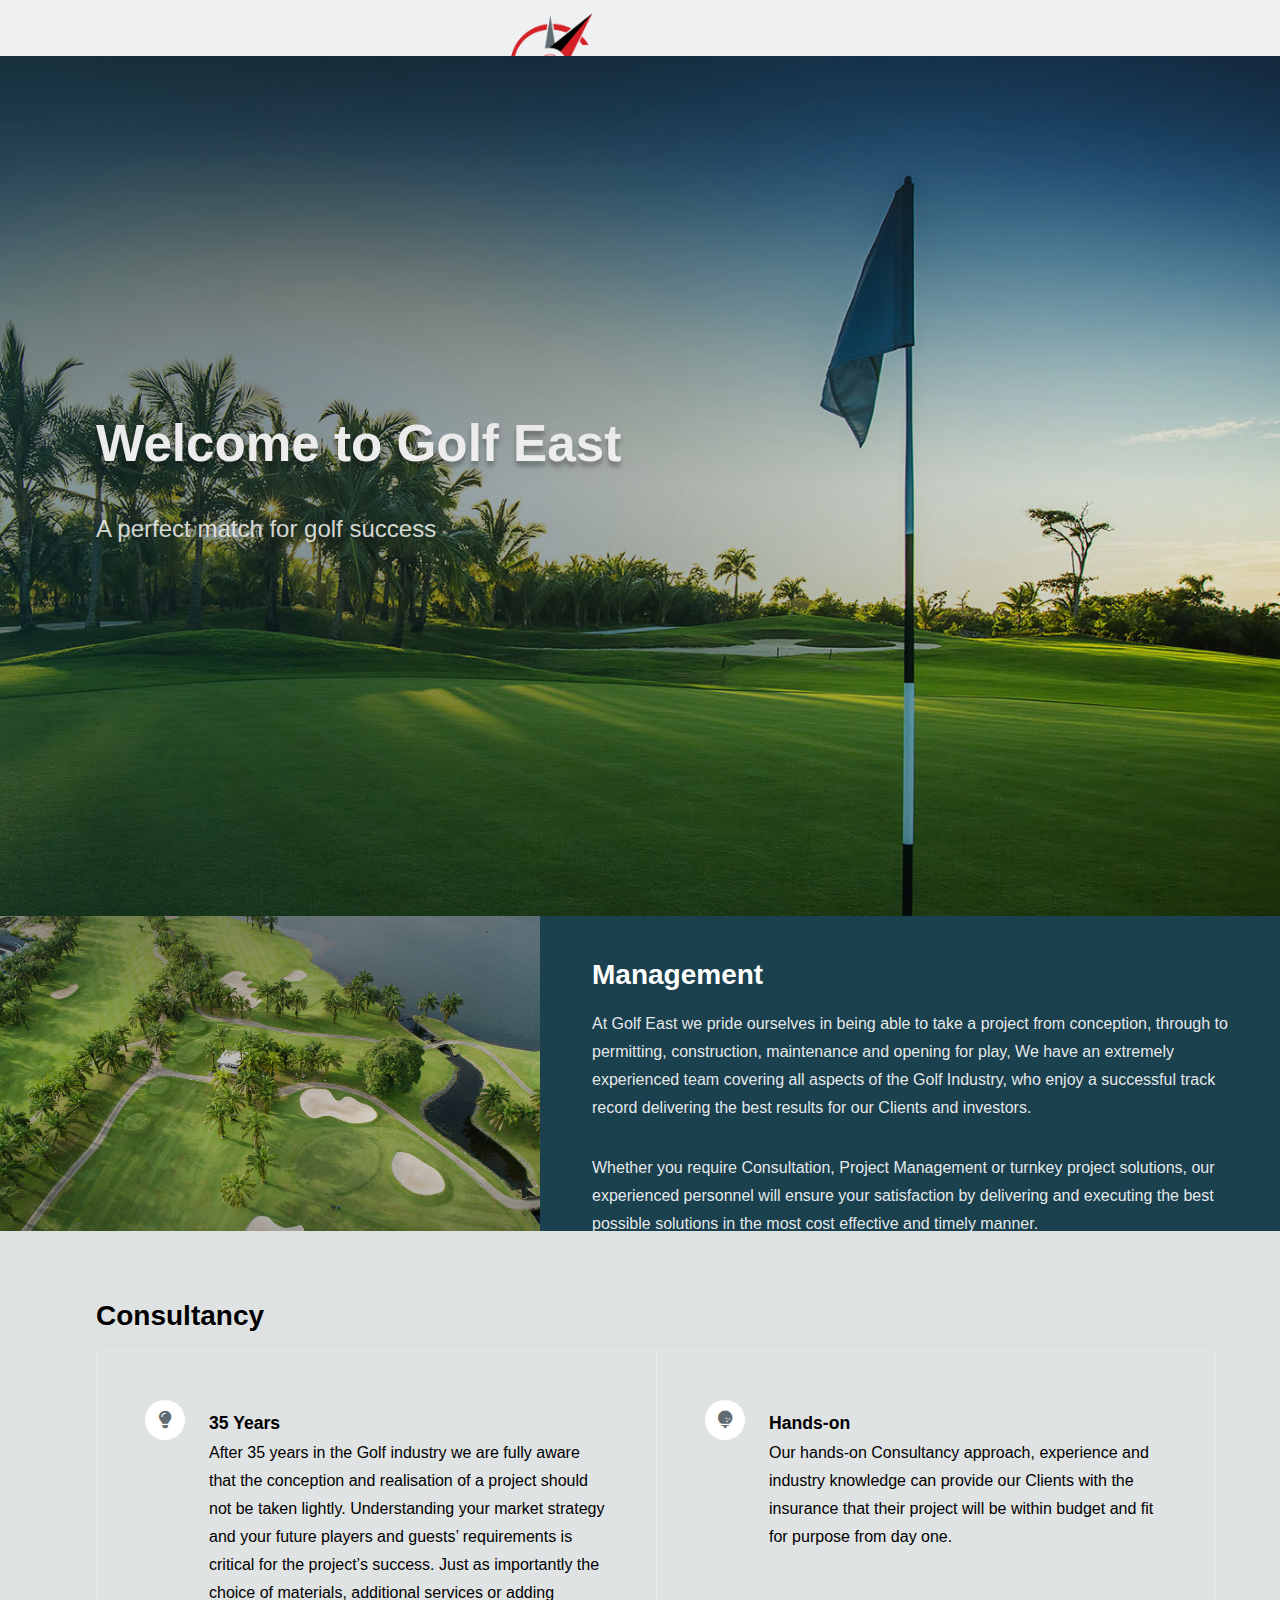
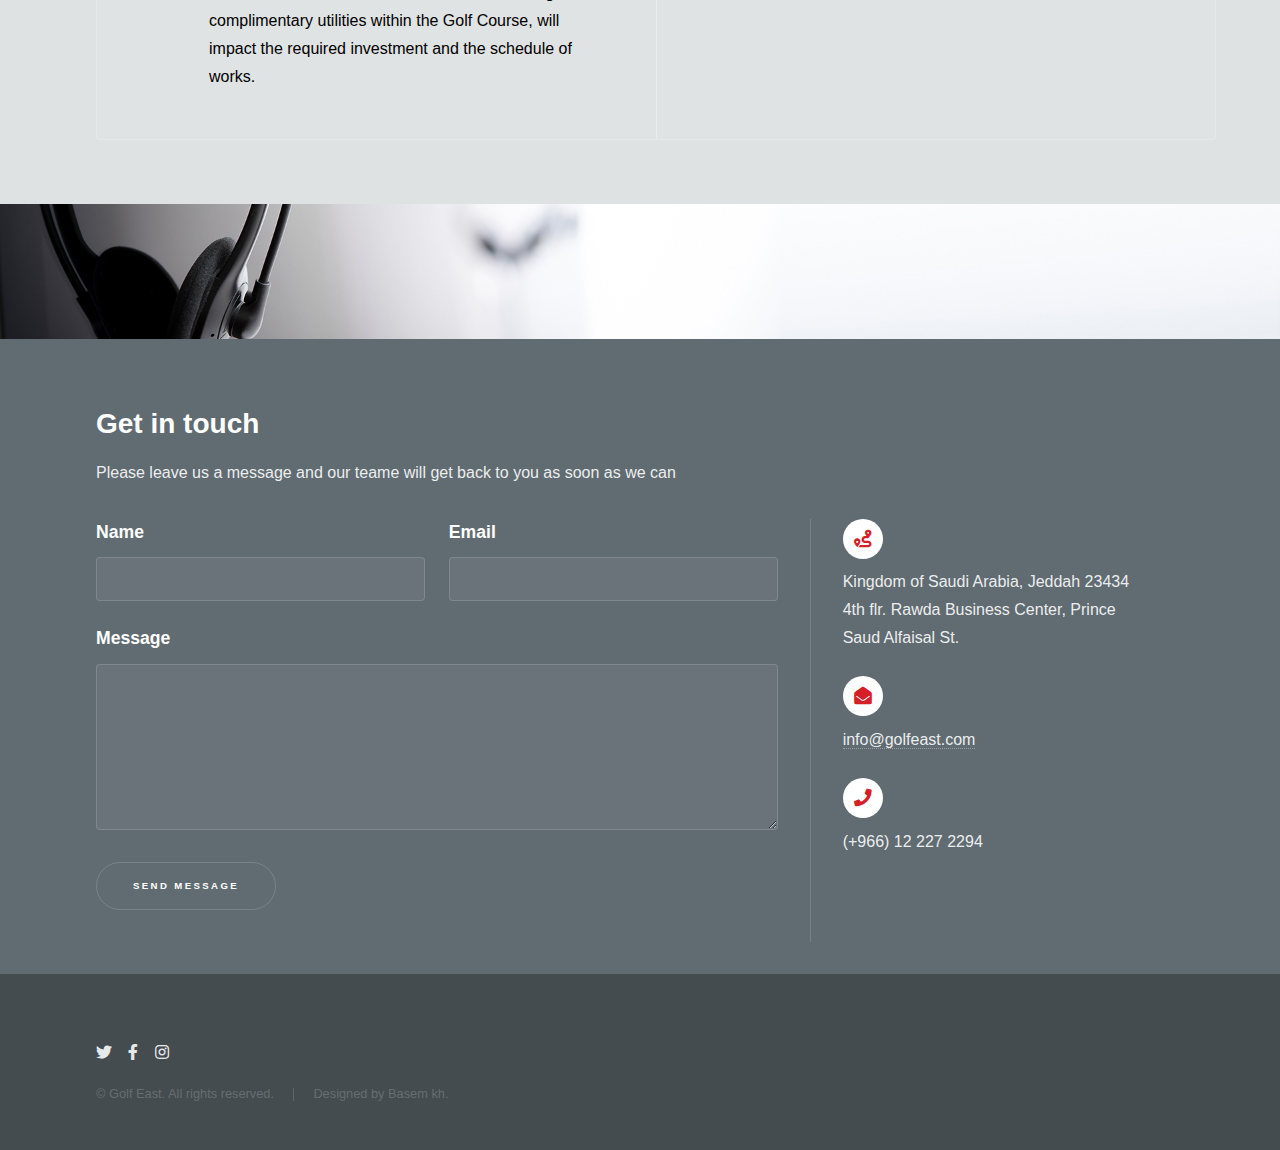
<file: index.html>
<!DOCTYPE HTML>
<!--
	Hyperspace by HTML5 UP
	html5up.net | @ajlkn
	Free for personal and commercial use under the CCA 3.0 license (html5up.net/license)
-->
<html>
	<head>
		<title>Golf East Contracting</title>
		<meta charset="utf-8" />
		<meta name="viewport" content="width=device-width, initial-scale=1, user-scalable=no" />
		<link rel="stylesheet" href="assets/css/main.css" />
		<noscript><link rel="stylesheet" href="assets/css/noscript.css" /></noscript>
	</head>
	<body class="is-preload">

		<!-- Sidebar -->
			<section id="sidebar">
				<a href="#intro"><img src="./images/golfeast-logo.png" width="300px" alt="Golf East Logo"></a>
				<div class="inner">
					<nav>
						<ul>
							<!-- http://www.golfeast.eu.com/presentation.pdf -->
							<li><a href="#">About us</a></li>
							<li><a href="##" onclick="showMenu()" class="dropbtn">Services & Solutions</a>
								<div class="dropdown-content fade-up">
									<a href="#">Golf Devlopment</a>
									<a href="#">Irrigation Water Management</a>
									<a href="#">Equipment</a>
									<a href="#">Quality Control</a>
								</div>
							</li>
							<li><a href="#two">Consultancy</a></li>
							<li><a href="#">nusery</a></li>
							<li><a href="#">Latest Project</a></li>
							<li><a href="#three">Contact us</a></li>
						</ul>
					</nav>
				</div>
			</section>

		<!-- Wrapper -->
			<div id="wrapper">

				<!-- Intro -->
					
					<section id="intro" class="wrapper style1 fullscreen fade-up">
						
						<div class="inner">
							<h1>Welcome to Golf East</h1>
							<p>A perfect match for golf success</p>
						</div>
					</section>

				<!-- One -->
					<section id="one" class="section-two wrapper style2 spotlights">
						<section>
							<a class="image"><img src="./assets/css/images/home-bg4.jpg" alt="" data-position="center center" /></a>
							<div class="content">
								<div class="inner">
									<h2>Management</h2>
									<p>At Golf East we pride ourselves in being able to take a project from conception, through to permitting, construction, maintenance and opening for play, We have an extremely experienced team covering all aspects of the Golf Industry, who enjoy a successful track record delivering the best results for our Clients and investors.</p>
									<p>Whether you require Consultation, Project Management or turnkey project solutions, our experienced personnel will ensure your satisfaction by delivering and executing the best possible solutions in the most cost effective and timely manner.</p>
								</div>
							</div>
						</section>
					</section>

				<!-- Two -->
					<section id="two" class="wrapper style3 fade-up">
						<div class="inner">
							<h2>Consultancy</h2>
							<div class="features">
								<section>
									<span class="icon solid major far fa-lightbulb"></span>
									<h3>35 Years</h3>
									<p>After 35 years in the Golf industry we are fully aware that the conception and realisation of a project should not be taken lightly. Understanding your market strategy and your future players and guests’ requirements is critical for the project’s success. Just as importantly the choice of materials, additional services or adding complimentary utilities within the Golf Course, will impact the required investment and the schedule of works.</p>
								</section>
								<section>
									<span class="icon solid major fas fa-golf-ball"></span>
									<h3>Hands-on</h3>
									<p>Our hands-on Consultancy approach, experience and industry knowledge can provide our Clients with the insurance that their project will be within budget and fit for purpose from day one.</p>
								</section>
						</div>
					</section>


					

				<!-- Three -->
					<section id="three" class="wrapper style1 fade-up">
						<div class="contact-img">
					</div>

						<div class="inner">
							<h2>Get in touch</h2>
							<p>Please leave us a message and our teame will get back to you as soon as we can</p>
							<div class="split style1">
								<section>
									<form method="post" action="#">
										<div class="fields">
											<div class="field half">
												<label for="name">Name</label>
												<input type="text" name="name" id="name" />
											</div>
											<div class="field half">
												<label for="email">Email</label>
												<input type="text" name="email" id="email" />
											</div>
											<div class="field">
												<label for="message">Message</label>
												<textarea name="message" id="message" rows="5"></textarea>
											</div>
										</div>
										<ul class="actions">
											<li><a href="" class="button submit">Send Message</a></li>
										</ul>
									</form>
								</section>
								<section>
									<ul class="contact">
										<li>
											<span class="icon solid major far 	fas fa-route"></span>
											<span>Kingdom of Saudi Arabia, Jeddah 23434<br />
												4th flr. Rawda Business Center, Prince Saud Alfaisal St.<br />
											</span>
										</li>
										<li>
											<span class="icon solid major far fa-envelope-open"></span>
											<a href="#">info@golfeast.com</a>
										</li>
										<li>
											<span class="icon solid major far 	fas fa-phone"></span>
											<span>(+966) 12 227 2294</span>
										</li>
									</ul>
								</section>
							</div>
						</div>
					</section>

			</div>

		<!-- Footer -->
			<footer id="footer" class="wrapper style1-alt">
				<div class="inner">
					<ul class="icons">
						<li><a href="#" class="icon brands fa-twitter"><span class="label">Twitter</span></a></li>
						<li><a href="#" class="icon brands fa-facebook-f"><span class="label">Facebook</span></a></li>
						<li><a href="#" class="icon brands fa-instagram"><span class="label">Instagram</span></a></li>
					</ul>
					<ul class="menu">
						<li>&copy; Golf East. All rights reserved.</li><li>Designed by Basem kh.</li>
					</ul>
				</div>
			</footer>

		<!-- Scripts -->
		<script src="https://cdn.jsdelivr.net/npm/bootstrap@5.2.2/dist/js/bootstrap.bundle.min.js" integrity="sha384-OERcA2EqjJCMA+/3y+gxIOqMEjwtxJY7qPCqsdltbNJuaOe923+mo//f6V8Qbsw3" crossorigin="anonymous"></script>

			<script src="assets/js/jquery.min.js"></script>
			<script src="assets/js/jquery.scrollex.min.js"></script>
			<script src="assets/js/jquery.scrolly.min.js"></script>
			<script src="assets/js/browser.min.js"></script>
			<script src="assets/js/breakpoints.min.js"></script>
			<script src="assets/js/util.js"></script>
			<script src="assets/js/main.js"></script>

	</body>
</html>
</file>
<file: assets/css/noscript.css>
/*
	Hyperspace by HTML5 UP
	html5up.net | @ajlkn
	Free for personal and commercial use under the CCA 3.0 license (html5up.net/license)
*/

/* Spotlights */

	.spotlights > section > .image:before {
		opacity: 0 !important;
	}

	.spotlights > section > .content > .inner {
		-moz-transform: none !important;
		-webkit-transform: none !important;
		-ms-transform: none !important;
		transform: none !important;
		opacity: 1 !important;
	}

/* Wrapper */

	.wrapper > .inner {
		opacity: 1 !important;
		-moz-transform: none !important;
		-webkit-transform: none !important;
		-ms-transform: none !important;
		transform: none !important;
	}

/* Sidebar */

	#sidebar > .inner {
		opacity: 1 !important;
	}

	#sidebar nav > ul > li {
		-moz-transform: none !important;
		-webkit-transform: none !important;
		-ms-transform: none !important;
		transform: none !important;
		opacity: 1 !important;
	}
</file>
<file: assets/css/main.css>
@import url(fontawesome-all.min.css);

html,
body,
div,
span,
applet,
object,
iframe,
h1,
h2,
h3,
h4,
h5,
h6,
p,
blockquote,
pre,
a,
abbr,
acronym,
address,
big,
cite,
code,
del,
dfn,
em,
img,
ins,
kbd,
q,
s,
samp,
small,
strike,
strong,
sub,
sup,
tt,
var,
b,
u,
i,
center,
dl,
dt,
dd,
ol,
ul,
li,
fieldset,
form,
label,
legend,
table,
caption,
tbody,
tfoot,
thead,
tr,
th,
td,
article,
aside,
canvas,
details,
embed,
figure,
figcaption,
footer,
header,
hgroup,
menu,
nav,
output,
ruby,
section,
summary,
time,
mark,
audio,
video {
  margin: 0;
  padding: 0;
  border: 0;
  font-size: 100%;
  font: inherit;
  vertical-align: baseline;
}

article,
aside,
details,
figcaption,
figure,
footer,
header,
hgroup,
menu,
nav,
section {
  display: block;
}

body {
  line-height: 1;
}

ol,
ul {
  list-style: none;
}

blockquote,
q {
  quotes: none;
}

blockquote:before,
blockquote:after,
q:before,
q:after {
  content: "";
  content: none;
}

table {
  border-collapse: collapse;
  border-spacing: 0;
}

body {
  -webkit-text-size-adjust: none;
}

mark {
  background-color: transparent;
  color: inherit;
}

input::-moz-focus-inner {
  border: 0;
  padding: 0;
}

input,
select,
textarea {
  -moz-appearance: none;
  -webkit-appearance: none;
  -ms-appearance: none;
  appearance: none;
}

/* Basic */

@-ms-viewport {
  width: device-width;
}

body {
  -ms-overflow-style: scrollbar;
}

@media screen and (max-width: 480px) {
  html,
  body {
    min-width: 320px;
  }
}

html {
  box-sizing: border-box;
}

*,
*:before,
*:after {
  box-sizing: inherit;
}

body {
  background: white;
}

body.is-preload *,
body.is-preload *:before,
body.is-preload *:after {
  -moz-animation: none !important;
  -webkit-animation: none !important;
  -ms-animation: none !important;
  animation: none !important;
  -moz-transition: none !important;
  -webkit-transition: none !important;
  -ms-transition: none !important;
  transition: none !important;
}

/* Type */

body,
input,
select,
textarea {
  color: rgba(255, 255, 255, 0.9);
  font-family: Arial, Helvetica, sans-serif;
  font-size: 16.5pt;
  font-weight: normal;
  line-height: 1.75;
}

.section-two {
  display: flex;
  height: 35vh;
}

.section-two .content {
  margin-left: 8em;
}

@media screen and (max-width: 1680px) {
  body,
  input,
  select,
  textarea {
    font-size: 13pt;
  }
}

@media screen and (max-width: 1280px) {
  body,
  input,
  select,
  textarea {
    font-size: 12pt;
  }
}

@media screen and (max-width: 360px) {
  body,
  input,
  select,
  textarea {
    font-size: 11pt;
  }
}

a {
  -moz-transition: color 0.2s ease, border-bottom-color 0.2s ease;
  -webkit-transition: color 0.2s ease, border-bottom-color 0.2s ease;
  -ms-transition: color 0.2s ease, border-bottom-color 0.2s ease;
  transition: color 0.2s ease, border-bottom-color 0.2s ease;
  border-bottom: dotted 1px rgba(255, 255, 255, 0.35);
  color: inherit;
  text-decoration: none;
}

a:hover {
  border-bottom-color: transparent;
  color: #ffffff;
}

strong,
b {
  color: #ffffff;
  font-weight: bold;
}

em,
i {
  font-style: italic;
}

p {
  margin: 0 0 2em 0;
}

h1,
h2,
h4,
h5,
h6 {
  color: #ffffff;
  font-weight: bold;
  line-height: 1.5;
  margin: 0 0 0.5em 0;
}

h1 a,
h2 a,
h3 a,
h4 a,
h5 a,
h6 a {
  color: inherit;
  text-decoration: none;
}

h1 {
  font-size: 2.85em;
}

h1.major {
  margin: 0 0 1.3em 0;
  position: relative;
  padding-bottom: 0.35em;
}

h1.major:after {
  background-image: -moz-linear-gradient(to right, #5e42a6, #b74e91);
  background-image: -webkit-linear-gradient(to right, #5e42a6, #b74e91);
  background-image: -ms-linear-gradient(to right, #5e42a6, #b74e91);
  background-image: linear-gradient(to right, #5e42a6, #b74e91);
  -moz-transition: max-width 0.2s ease;
  -webkit-transition: max-width 0.2s ease;
  -ms-transition: max-width 0.2s ease;
  transition: max-width 0.2s ease;
  border-radius: 0.2em;
  bottom: 0;
  content: "";
  height: 0.05em;
  position: absolute;
  right: 0;
  width: 100%;
}

h2 {
  font-size: 1.75em;
}

h3 {
  font-size: 1.1em;
}

h4 {
  font-size: 1em;
}

h5 {
  font-size: 0.8em;
}

h6 {
  font-size: 0.6em;
}

@media screen and (max-width: 736px) {
  h1 {
    font-size: 2em;
  }

  h2 {
    font-size: 1.25em;
  }

  h3 {
    font-size: 1em;
  }

  h4 {
    font-size: 0.8em;
  }

  h5 {
    font-size: 0.6em;
  }

  h6 {
    font-size: 0.6em;
  }
}

sub {
  font-size: 0.8em;
  position: relative;
  top: 0.5em;
}

sup {
  font-size: 0.8em;
  position: relative;
  top: -0.5em;
}

blockquote {
  border-left: solid 4px rgba(255, 255, 255, 0.15);
  font-style: italic;
  margin: 0 0 2em 0;
  padding: 0.5em 0 0.5em 2em;
}

code {
  background: rgba(255, 255, 255, 0.05);
  border-radius: 0.25em;
  border: solid 1px rgba(255, 255, 255, 0.15);
  font-family: "Courier New", monospace;
  font-size: 0.9em;
  margin: 0 0.25em;
  padding: 0.25em 0.65em;
}

pre {
  -webkit-overflow-scrolling: touch;
  font-family: "Courier New", monospace;
  font-size: 0.9em;
  margin: 0 0 2em 0;
}

pre code {
  display: block;
  line-height: 1.75em;
  padding: 1em 1.5em;
  overflow-x: auto;
}

hr {
  border: 0;
  border-bottom: solid 1px rgba(255, 255, 255, 0.15);
  margin: 2em 0;
}

hr.major {
  margin: 3em 0;
}

.align-left {
  text-align: left;
}

.align-center {
  text-align: center;
}

.align-right {
  text-align: right;
}

/* Row */

.row {
  display: flex;
  flex-wrap: wrap;
  box-sizing: border-box;
  align-items: stretch;
}

.row > * {
  box-sizing: border-box;
}

.row.gtr-uniform > * > :last-child {
  margin-bottom: 0;
}

.row.aln-left {
  justify-content: flex-start;
}

.row.aln-center {
  justify-content: center;
}

.row.aln-right {
  justify-content: flex-end;
}

.row.aln-top {
  align-items: flex-start;
}

.row.aln-middle {
  align-items: center;
}

.row.aln-bottom {
  align-items: flex-end;
}

.row > .imp {
  order: -1;
}

.row > .col-1 {
  width: 8.33333%;
}

.row > .off-1 {
  margin-left: 8.33333%;
}

.row > .col-2 {
  width: 16.66667%;
}

.row > .off-2 {
  margin-left: 16.66667%;
}

.row > .col-3 {
  width: 25%;
}

.row > .off-3 {
  margin-left: 25%;
}

.row > .col-4 {
  width: 33.33333%;
}

.row > .off-4 {
  margin-left: 33.33333%;
}

.row > .col-5 {
  width: 41.66667%;
}

.row > .off-5 {
  margin-left: 41.66667%;
}

.row > .col-6 {
  width: 50%;
}

.row > .off-6 {
  margin-left: 50%;
}

.row > .col-7 {
  width: 58.33333%;
}

.row > .off-7 {
  margin-left: 58.33333%;
}

.row > .col-8 {
  width: 66.66667%;
}

.row > .off-8 {
  margin-left: 66.66667%;
}

.row > .col-9 {
  width: 75%;
}

.row > .off-9 {
  margin-left: 75%;
}

.row > .col-10 {
  width: 83.33333%;
}

.row > .off-10 {
  margin-left: 83.33333%;
}

.row > .col-11 {
  width: 91.66667%;
}

.row > .off-11 {
  margin-left: 91.66667%;
}

.row > .col-12 {
  width: 100%;
}

.row > .off-12 {
  margin-left: 100%;
}

.row.gtr-0 {
  margin-top: 0;
  margin-left: 0em;
}

.row.gtr-0 > * {
  padding: 0 0 0 0em;
}

.row.gtr-0.gtr-uniform {
  margin-top: 0em;
}

.row.gtr-0.gtr-uniform > * {
  padding-top: 0em;
}

.row.gtr-25 {
  margin-top: 0;
  margin-left: -0.375em;
}

.row.gtr-25 > * {
  padding: 0 0 0 0.375em;
}

.row.gtr-25.gtr-uniform {
  margin-top: -0.375em;
}

.row.gtr-25.gtr-uniform > * {
  padding-top: 0.375em;
}

.row.gtr-50 {
  margin-top: 0;
  margin-left: -0.75em;
}

.row.gtr-50 > * {
  padding: 0 0 0 0.75em;
}

.row.gtr-50.gtr-uniform {
  margin-top: -0.75em;
}

.row.gtr-50.gtr-uniform > * {
  padding-top: 0.75em;
}

.row {
  margin-top: 0;
  margin-left: -1.5em;
}

.row > * {
  padding: 0 0 0 1.5em;
}

.row.gtr-uniform {
  margin-top: -1.5em;
}

.row.gtr-uniform > * {
  padding-top: 1.5em;
}

.row.gtr-150 {
  margin-top: 0;
  margin-left: -2.25em;
}

.row.gtr-150 > * {
  padding: 0 0 0 2.25em;
}

.row.gtr-150.gtr-uniform {
  margin-top: -2.25em;
}

.row.gtr-150.gtr-uniform > * {
  padding-top: 2.25em;
}

.row.gtr-200 {
  margin-top: 0;
  margin-left: -3em;
}

.row.gtr-200 > * {
  padding: 0 0 0 3em;
}

.row.gtr-200.gtr-uniform {
  margin-top: -3em;
}

.row.gtr-200.gtr-uniform > * {
  padding-top: 3em;
}

@media screen and (max-width: 1680px) {
  .row {
    display: flex;
    flex-wrap: wrap;
    box-sizing: border-box;
    align-items: stretch;
  }

  .row > * {
    box-sizing: border-box;
  }

  .row.gtr-uniform > * > :last-child {
    margin-bottom: 0;
  }

  .row.aln-left {
    justify-content: flex-start;
  }

  .row.aln-center {
    justify-content: center;
  }

  .row.aln-right {
    justify-content: flex-end;
  }

  .row.aln-top {
    align-items: flex-start;
  }

  .row.aln-middle {
    align-items: center;
  }

  .row.aln-bottom {
    align-items: flex-end;
  }

  .row > .imp-xlarge {
    order: -1;
  }

  .row > .col-1-xlarge {
    width: 8.33333%;
  }

  .row > .off-1-xlarge {
    margin-left: 8.33333%;
  }

  .row > .col-2-xlarge {
    width: 16.66667%;
  }

  .row > .off-2-xlarge {
    margin-left: 16.66667%;
  }

  .row > .col-3-xlarge {
    width: 25%;
  }

  .row > .off-3-xlarge {
    margin-left: 25%;
  }

  .row > .col-4-xlarge {
    width: 33.33333%;
  }

  .row > .off-4-xlarge {
    margin-left: 33.33333%;
  }

  .row > .col-5-xlarge {
    width: 41.66667%;
  }

  .row > .off-5-xlarge {
    margin-left: 41.66667%;
  }

  .row > .col-6-xlarge {
    width: 50%;
  }

  .row > .off-6-xlarge {
    margin-left: 50%;
  }

  .row > .col-7-xlarge {
    width: 58.33333%;
  }

  .row > .off-7-xlarge {
    margin-left: 58.33333%;
  }

  .row > .col-8-xlarge {
    width: 66.66667%;
  }

  .row > .off-8-xlarge {
    margin-left: 66.66667%;
  }

  .row > .col-9-xlarge {
    width: 75%;
  }

  .row > .off-9-xlarge {
    margin-left: 75%;
  }

  .row > .col-10-xlarge {
    width: 83.33333%;
  }

  .row > .off-10-xlarge {
    margin-left: 83.33333%;
  }

  .row > .col-11-xlarge {
    width: 91.66667%;
  }

  .row > .off-11-xlarge {
    margin-left: 91.66667%;
  }

  .row > .col-12-xlarge {
    width: 100%;
  }

  .row > .off-12-xlarge {
    margin-left: 100%;
  }

  .row.gtr-0 {
    margin-top: 0;
    margin-left: 0em;
  }

  .row.gtr-0 > * {
    padding: 0 0 0 0em;
  }

  .row.gtr-0.gtr-uniform {
    margin-top: 0em;
  }

  .row.gtr-0.gtr-uniform > * {
    padding-top: 0em;
  }

  .row.gtr-25 {
    margin-top: 0;
    margin-left: -0.375em;
  }

  .row.gtr-25 > * {
    padding: 0 0 0 0.375em;
  }

  .row.gtr-25.gtr-uniform {
    margin-top: -0.375em;
  }

  .row.gtr-25.gtr-uniform > * {
    padding-top: 0.375em;
  }

  .row.gtr-50 {
    margin-top: 0;
    margin-left: -0.75em;
  }

  .row.gtr-50 > * {
    padding: 0 0 0 0.75em;
  }

  .row.gtr-50.gtr-uniform {
    margin-top: -0.75em;
  }

  .row.gtr-50.gtr-uniform > * {
    padding-top: 0.75em;
  }

  .row {
    margin-top: 0;
    margin-left: -1.5em;
  }

  .row > * {
    padding: 0 0 0 1.5em;
  }

  .row.gtr-uniform {
    margin-top: -1.5em;
  }

  .row.gtr-uniform > * {
    padding-top: 1.5em;
  }

  .row.gtr-150 {
    margin-top: 0;
    margin-left: -2.25em;
  }

  .row.gtr-150 > * {
    padding: 0 0 0 2.25em;
  }

  .row.gtr-150.gtr-uniform {
    margin-top: -2.25em;
  }

  .row.gtr-150.gtr-uniform > * {
    padding-top: 2.25em;
  }

  .row.gtr-200 {
    margin-top: 0;
    margin-left: -3em;
  }

  .row.gtr-200 > * {
    padding: 0 0 0 3em;
  }

  .row.gtr-200.gtr-uniform {
    margin-top: -3em;
  }

  .row.gtr-200.gtr-uniform > * {
    padding-top: 3em;
  }
}

@media screen and (max-width: 1280px) {
  .row {
    display: flex;
    flex-wrap: wrap;
    box-sizing: border-box;
    align-items: stretch;
  }

  .row > * {
    box-sizing: border-box;
  }

  .row.gtr-uniform > * > :last-child {
    margin-bottom: 0;
  }

  .row.aln-left {
    justify-content: flex-start;
  }

  .row.aln-center {
    justify-content: center;
  }

  .row.aln-right {
    justify-content: flex-end;
  }

  .row.aln-top {
    align-items: flex-start;
  }

  .row.aln-middle {
    align-items: center;
  }

  .row.aln-bottom {
    align-items: flex-end;
  }

  .row > .imp-large {
    order: -1;
  }

  .row > .col-1-large {
    width: 8.33333%;
  }

  .row > .off-1-large {
    margin-left: 8.33333%;
  }

  .row > .col-2-large {
    width: 16.66667%;
  }

  .row > .off-2-large {
    margin-left: 16.66667%;
  }

  .row > .col-3-large {
    width: 25%;
  }

  .row > .off-3-large {
    margin-left: 25%;
  }

  .row > .col-4-large {
    width: 33.33333%;
  }

  .row > .off-4-large {
    margin-left: 33.33333%;
  }

  .row > .col-5-large {
    width: 41.66667%;
  }

  .row > .off-5-large {
    margin-left: 41.66667%;
  }

  .row > .col-6-large {
    width: 50%;
  }

  .row > .off-6-large {
    margin-left: 50%;
  }

  .row > .col-7-large {
    width: 58.33333%;
  }

  .row > .off-7-large {
    margin-left: 58.33333%;
  }

  .row > .col-8-large {
    width: 66.66667%;
  }

  .row > .off-8-large {
    margin-left: 66.66667%;
  }

  .row > .col-9-large {
    width: 75%;
  }

  .row > .off-9-large {
    margin-left: 75%;
  }

  .row > .col-10-large {
    width: 83.33333%;
  }

  .row > .off-10-large {
    margin-left: 83.33333%;
  }

  .row > .col-11-large {
    width: 91.66667%;
  }

  .row > .off-11-large {
    margin-left: 91.66667%;
  }

  .row > .col-12-large {
    width: 100%;
  }

  .row > .off-12-large {
    margin-left: 100%;
  }

  .row.gtr-0 {
    margin-top: 0;
    margin-left: 0em;
  }

  .row.gtr-0 > * {
    padding: 0 0 0 0em;
  }

  .row.gtr-0.gtr-uniform {
    margin-top: 0em;
  }

  .row.gtr-0.gtr-uniform > * {
    padding-top: 0em;
  }

  .row.gtr-25 {
    margin-top: 0;
    margin-left: -0.375em;
  }

  .row.gtr-25 > * {
    padding: 0 0 0 0.375em;
  }

  .row.gtr-25.gtr-uniform {
    margin-top: -0.375em;
  }

  .row.gtr-25.gtr-uniform > * {
    padding-top: 0.375em;
  }

  .row.gtr-50 {
    margin-top: 0;
    margin-left: -0.75em;
  }

  .row.gtr-50 > * {
    padding: 0 0 0 0.75em;
  }

  .row.gtr-50.gtr-uniform {
    margin-top: -0.75em;
  }

  .row.gtr-50.gtr-uniform > * {
    padding-top: 0.75em;
  }

  .row {
    margin-top: 0;
    margin-left: -1.5em;
  }

  .row > * {
    padding: 0 0 0 1.5em;
  }

  .row.gtr-uniform {
    margin-top: -1.5em;
  }

  .row.gtr-uniform > * {
    padding-top: 1.5em;
  }

  .row.gtr-150 {
    margin-top: 0;
    margin-left: -2.25em;
  }

  .row.gtr-150 > * {
    padding: 0 0 0 2.25em;
  }

  .row.gtr-150.gtr-uniform {
    margin-top: -2.25em;
  }

  .row.gtr-150.gtr-uniform > * {
    padding-top: 2.25em;
  }

  .row.gtr-200 {
    margin-top: 0;
    margin-left: -3em;
  }

  .row.gtr-200 > * {
    padding: 0 0 0 3em;
  }

  .row.gtr-200.gtr-uniform {
    margin-top: -3em;
  }

  .row.gtr-200.gtr-uniform > * {
    padding-top: 3em;
  }
}

@media screen and (max-width: 980px) {
  .row {
    display: flex;
    flex-wrap: wrap;
    box-sizing: border-box;
    align-items: stretch;
  }

  .row > * {
    box-sizing: border-box;
  }

  .row.gtr-uniform > * > :last-child {
    margin-bottom: 0;
  }

  .row.aln-left {
    justify-content: flex-start;
  }

  .row.aln-center {
    justify-content: center;
  }

  .row.aln-right {
    justify-content: flex-end;
  }

  .row.aln-top {
    align-items: flex-start;
  }

  .row.aln-middle {
    align-items: center;
  }

  .row.aln-bottom {
    align-items: flex-end;
  }

  .row > .imp-medium {
    order: -1;
  }

  .row > .col-1-medium {
    width: 8.33333%;
  }

  .row > .off-1-medium {
    margin-left: 8.33333%;
  }

  .row > .col-2-medium {
    width: 16.66667%;
  }

  .row > .off-2-medium {
    margin-left: 16.66667%;
  }

  .row > .col-3-medium {
    width: 25%;
  }

  .row > .off-3-medium {
    margin-left: 25%;
  }

  .row > .col-4-medium {
    width: 33.33333%;
  }

  .row > .off-4-medium {
    margin-left: 33.33333%;
  }

  .row > .col-5-medium {
    width: 41.66667%;
  }

  .row > .off-5-medium {
    margin-left: 41.66667%;
  }

  .row > .col-6-medium {
    width: 50%;
  }

  .row > .off-6-medium {
    margin-left: 50%;
  }

  .row > .col-7-medium {
    width: 58.33333%;
  }

  .row > .off-7-medium {
    margin-left: 58.33333%;
  }

  .row > .col-8-medium {
    width: 66.66667%;
  }

  .row > .off-8-medium {
    margin-left: 66.66667%;
  }

  .row > .col-9-medium {
    width: 75%;
  }

  .row > .off-9-medium {
    margin-left: 75%;
  }

  .row > .col-10-medium {
    width: 83.33333%;
  }

  .row > .off-10-medium {
    margin-left: 83.33333%;
  }

  .row > .col-11-medium {
    width: 91.66667%;
  }

  .row > .off-11-medium {
    margin-left: 91.66667%;
  }

  .row > .col-12-medium {
    width: 100%;
  }

  .row > .off-12-medium {
    margin-left: 100%;
  }

  .row.gtr-0 {
    margin-top: 0;
    margin-left: 0em;
  }

  .row.gtr-0 > * {
    padding: 0 0 0 0em;
  }

  .row.gtr-0.gtr-uniform {
    margin-top: 0em;
  }

  .row.gtr-0.gtr-uniform > * {
    padding-top: 0em;
  }

  .row.gtr-25 {
    margin-top: 0;
    margin-left: -0.375em;
  }

  .row.gtr-25 > * {
    padding: 0 0 0 0.375em;
  }

  .row.gtr-25.gtr-uniform {
    margin-top: -0.375em;
  }

  .row.gtr-25.gtr-uniform > * {
    padding-top: 0.375em;
  }

  .row.gtr-50 {
    margin-top: 0;
    margin-left: -0.75em;
  }

  .row.gtr-50 > * {
    padding: 0 0 0 0.75em;
  }

  .row.gtr-50.gtr-uniform {
    margin-top: -0.75em;
  }

  .row.gtr-50.gtr-uniform > * {
    padding-top: 0.75em;
  }

  .row {
    margin-top: 0;
    margin-left: -1.5em;
  }

  .row > * {
    padding: 0 0 0 1.5em;
  }

  .row.gtr-uniform {
    margin-top: -1.5em;
  }

  .row.gtr-uniform > * {
    padding-top: 1.5em;
  }

  .row.gtr-150 {
    margin-top: 0;
    margin-left: -2.25em;
  }

  .row.gtr-150 > * {
    padding: 0 0 0 2.25em;
  }

  .row.gtr-150.gtr-uniform {
    margin-top: -2.25em;
  }

  .row.gtr-150.gtr-uniform > * {
    padding-top: 2.25em;
  }

  .row.gtr-200 {
    margin-top: 0;
    margin-left: -3em;
  }

  .row.gtr-200 > * {
    padding: 0 0 0 3em;
  }

  .row.gtr-200.gtr-uniform {
    margin-top: -3em;
  }

  .row.gtr-200.gtr-uniform > * {
    padding-top: 3em;
  }
}

@media screen and (max-width: 736px) {
  .row {
    display: flex;
    flex-wrap: wrap;
    box-sizing: border-box;
    align-items: stretch;
  }

  .row > * {
    box-sizing: border-box;
  }

  .row.gtr-uniform > * > :last-child {
    margin-bottom: 0;
  }

  .row.aln-left {
    justify-content: flex-start;
  }

  .row.aln-center {
    justify-content: center;
  }

  .row.aln-right {
    justify-content: flex-end;
  }

  .row.aln-top {
    align-items: flex-start;
  }

  .row.aln-middle {
    align-items: center;
  }

  .row.aln-bottom {
    align-items: flex-end;
  }

  .row > .imp-small {
    order: -1;
  }

  .row > .col-1-small {
    width: 8.33333%;
  }

  .row > .off-1-small {
    margin-left: 8.33333%;
  }

  .row > .col-2-small {
    width: 16.66667%;
  }

  .row > .off-2-small {
    margin-left: 16.66667%;
  }

  .row > .col-3-small {
    width: 25%;
  }

  .row > .off-3-small {
    margin-left: 25%;
  }

  .row > .col-4-small {
    width: 33.33333%;
  }

  .row > .off-4-small {
    margin-left: 33.33333%;
  }

  .row > .col-5-small {
    width: 41.66667%;
  }

  .row > .off-5-small {
    margin-left: 41.66667%;
  }

  .row > .col-6-small {
    width: 50%;
  }

  .row > .off-6-small {
    margin-left: 50%;
  }

  .row > .col-7-small {
    width: 58.33333%;
  }

  .row > .off-7-small {
    margin-left: 58.33333%;
  }

  .row > .col-8-small {
    width: 66.66667%;
  }

  .row > .off-8-small {
    margin-left: 66.66667%;
  }

  .row > .col-9-small {
    width: 75%;
  }

  .row > .off-9-small {
    margin-left: 75%;
  }

  .row > .col-10-small {
    width: 83.33333%;
  }

  .row > .off-10-small {
    margin-left: 83.33333%;
  }

  .row > .col-11-small {
    width: 91.66667%;
  }

  .row > .off-11-small {
    margin-left: 91.66667%;
  }

  .row > .col-12-small {
    width: 100%;
  }

  .row > .off-12-small {
    margin-left: 100%;
  }

  .row.gtr-0 {
    margin-top: 0;
    margin-left: 0em;
  }

  .row.gtr-0 > * {
    padding: 0 0 0 0em;
  }

  .row.gtr-0.gtr-uniform {
    margin-top: 0em;
  }

  .row.gtr-0.gtr-uniform > * {
    padding-top: 0em;
  }

  .row.gtr-25 {
    margin-top: 0;
    margin-left: -0.375em;
  }

  .row.gtr-25 > * {
    padding: 0 0 0 0.375em;
  }

  .row.gtr-25.gtr-uniform {
    margin-top: -0.375em;
  }

  .row.gtr-25.gtr-uniform > * {
    padding-top: 0.375em;
  }

  .row.gtr-50 {
    margin-top: 0;
    margin-left: -0.75em;
  }

  .row.gtr-50 > * {
    padding: 0 0 0 0.75em;
  }

  .row.gtr-50.gtr-uniform {
    margin-top: -0.75em;
  }

  .row.gtr-50.gtr-uniform > * {
    padding-top: 0.75em;
  }

  .row {
    margin-top: 0;
    margin-left: -1.5em;
  }

  .row > * {
    padding: 0 0 0 1.5em;
  }

  .row.gtr-uniform {
    margin-top: -1.5em;
  }

  .row.gtr-uniform > * {
    padding-top: 1.5em;
  }

  .row.gtr-150 {
    margin-top: 0;
    margin-left: -2.25em;
  }

  .row.gtr-150 > * {
    padding: 0 0 0 2.25em;
  }

  .row.gtr-150.gtr-uniform {
    margin-top: -2.25em;
  }

  .row.gtr-150.gtr-uniform > * {
    padding-top: 2.25em;
  }

  .row.gtr-200 {
    margin-top: 0;
    margin-left: -3em;
  }

  .row.gtr-200 > * {
    padding: 0 0 0 3em;
  }

  .row.gtr-200.gtr-uniform {
    margin-top: -3em;
  }

  .row.gtr-200.gtr-uniform > * {
    padding-top: 3em;
  }
}

@media screen and (max-width: 480px) {
  .row {
    display: flex;
    flex-wrap: wrap;
    box-sizing: border-box;
    align-items: stretch;
  }

  .row > * {
    box-sizing: border-box;
  }

  .row.gtr-uniform > * > :last-child {
    margin-bottom: 0;
  }

  .row.aln-left {
    justify-content: flex-start;
  }

  .row.aln-center {
    justify-content: center;
  }

  .row.aln-right {
    justify-content: flex-end;
  }

  .row.aln-top {
    align-items: flex-start;
  }

  .row.aln-middle {
    align-items: center;
  }

  .row.aln-bottom {
    align-items: flex-end;
  }

  .row > .imp-xsmall {
    order: -1;
  }

  .row > .col-1-xsmall {
    width: 8.33333%;
  }

  .row > .off-1-xsmall {
    margin-left: 8.33333%;
  }

  .row > .col-2-xsmall {
    width: 16.66667%;
  }

  .row > .off-2-xsmall {
    margin-left: 16.66667%;
  }

  .row > .col-3-xsmall {
    width: 25%;
  }

  .row > .off-3-xsmall {
    margin-left: 25%;
  }

  .row > .col-4-xsmall {
    width: 33.33333%;
  }

  .row > .off-4-xsmall {
    margin-left: 33.33333%;
  }

  .row > .col-5-xsmall {
    width: 41.66667%;
  }

  .row > .off-5-xsmall {
    margin-left: 41.66667%;
  }

  .row > .col-6-xsmall {
    width: 50%;
  }

  .row > .off-6-xsmall {
    margin-left: 50%;
  }

  .row > .col-7-xsmall {
    width: 58.33333%;
  }

  .row > .off-7-xsmall {
    margin-left: 58.33333%;
  }

  .row > .col-8-xsmall {
    width: 66.66667%;
  }

  .row > .off-8-xsmall {
    margin-left: 66.66667%;
  }

  .row > .col-9-xsmall {
    width: 75%;
  }

  .row > .off-9-xsmall {
    margin-left: 75%;
  }

  .row > .col-10-xsmall {
    width: 83.33333%;
  }

  .row > .off-10-xsmall {
    margin-left: 83.33333%;
  }

  .row > .col-11-xsmall {
    width: 91.66667%;
  }

  .row > .off-11-xsmall {
    margin-left: 91.66667%;
  }

  .row > .col-12-xsmall {
    width: 100%;
  }

  .row > .off-12-xsmall {
    margin-left: 100%;
  }

  .row.gtr-0 {
    margin-top: 0;
    margin-left: 0em;
  }

  .row.gtr-0 > * {
    padding: 0 0 0 0em;
  }

  .row.gtr-0.gtr-uniform {
    margin-top: 0em;
  }

  .row.gtr-0.gtr-uniform > * {
    padding-top: 0em;
  }

  .row.gtr-25 {
    margin-top: 0;
    margin-left: -0.375em;
  }

  .row.gtr-25 > * {
    padding: 0 0 0 0.375em;
  }

  .row.gtr-25.gtr-uniform {
    margin-top: -0.375em;
  }

  .row.gtr-25.gtr-uniform > * {
    padding-top: 0.375em;
  }

  .row.gtr-50 {
    margin-top: 0;
    margin-left: -0.75em;
  }

  .row.gtr-50 > * {
    padding: 0 0 0 0.75em;
  }

  .row.gtr-50.gtr-uniform {
    margin-top: -0.75em;
  }

  .row.gtr-50.gtr-uniform > * {
    padding-top: 0.75em;
  }

  .row {
    margin-top: 0;
    margin-left: -1.5em;
  }

  .row > * {
    padding: 0 0 0 1.5em;
  }

  .row.gtr-uniform {
    margin-top: -1.5em;
  }

  .row.gtr-uniform > * {
    padding-top: 1.5em;
  }

  .row.gtr-150 {
    margin-top: 0;
    margin-left: -2.25em;
  }

  .row.gtr-150 > * {
    padding: 0 0 0 2.25em;
  }

  .row.gtr-150.gtr-uniform {
    margin-top: -2.25em;
  }

  .row.gtr-150.gtr-uniform > * {
    padding-top: 2.25em;
  }

  .row.gtr-200 {
    margin-top: 0;
    margin-left: -3em;
  }

  .row.gtr-200 > * {
    padding: 0 0 0 3em;
  }

  .row.gtr-200.gtr-uniform {
    margin-top: -3em;
  }

  .row.gtr-200.gtr-uniform > * {
    padding-top: 3em;
  }
}

/* Box */

.box {
  border-radius: 0.25em;
  border: solid 1px rgba(255, 255, 255, 0.15);
  margin-bottom: 2em;
  padding: 1.5em;
}

.box > :last-child,
.box > :last-child > :last-child,
.box > :last-child > :last-child > :last-child {
  margin-bottom: 0;
}

.box.alt {
  border: 0;
  border-radius: 0;
  padding: 0;
}

/* Button */

input[type="submit"],
input[type="reset"],
input[type="button"],
button,
.button {
  -moz-appearance: none;
  -webkit-appearance: none;
  -ms-appearance: none;
  appearance: none;
  -moz-transition: border-color 0.2s ease;
  -webkit-transition: border-color 0.2s ease;
  -ms-transition: border-color 0.2s ease;
  transition: border-color 0.2s ease;
  background-color: transparent;
  border: solid 1px !important;
  border-color: rgba(255, 255, 255, 0.15) !important;
  border-radius: 3em;
  color: #ffffff !important;
  cursor: pointer;
  display: inline-block;
  font-size: 0.6em;
  font-weight: bold;
  height: calc(4.75em + 2px);
  letter-spacing: 0.25em;
  line-height: 4.75em;
  outline: 0;
  padding: 0 3.75em;
  position: relative;
  text-align: center;
  text-decoration: none;
  text-transform: uppercase;
  white-space: nowrap;
}

input[type="submit"]:after,
input[type="reset"]:after,
input[type="button"]:after,
button:after,
.button:after {
  -moz-transform: scale(0.25);
  -webkit-transform: scale(0.25);
  -ms-transform: scale(0.25);
  transform: scale(0.25);
  pointer-events: none;
  -moz-transition: opacity 0.2s ease, -moz-transform 0.2s ease;
  -webkit-transition: opacity 0.2s ease, -webkit-transform 0.2s ease;
  -ms-transition: opacity 0.2s ease, -ms-transform 0.2s ease;
  transition: opacity 0.2s ease, transform 0.2s ease;
  background: #ffffff;
  border-radius: 3em;
  content: "";
  height: 100%;
  left: 0;
  opacity: 0;
  position: absolute;
  top: 0;
  width: 100%;
}

input[type="submit"].icon:before,
input[type="reset"].icon:before,
input[type="button"].icon:before,
button.icon:before,
.button.icon:before {
  margin-right: 0.75em;
}

input[type="submit"].fit,
input[type="reset"].fit,
input[type="button"].fit,
button.fit,
.button.fit {
  width: 100%;
}

input[type="submit"].small,
input[type="reset"].small,
input[type="button"].small,
button.small,
.button.small {
  font-size: 0.4em;
}

input[type="submit"].large,
input[type="reset"].large,
input[type="button"].large,
button.large,
.button.large {
  font-size: 0.8em;
}

input[type="submit"].primary,
input[type="reset"].primary,
input[type="button"].primary,
button.primary,
.button.primary {
  background-color: #ffffff;
  color: #312450 !important;
}

input[type="submit"].primary:after,
input[type="reset"].primary:after,
input[type="button"].primary:after,
button.primary:after,
.button.primary:after {
  display: none;
}

input[type="submit"].disabled,
input[type="submit"]:disabled,
input[type="reset"].disabled,
input[type="reset"]:disabled,
input[type="button"].disabled,
input[type="button"]:disabled,
button.disabled,
button:disabled,
.button.disabled,
.button:disabled {
  cursor: default;
  opacity: 0.5;
  pointer-events: none;
}

input[type="submit"]:hover,
input[type="reset"]:hover,
input[type="button"]:hover,
button:hover,
.button:hover {
  border-color: rgba(255, 255, 255, 0.55) !important;
}

input[type="submit"]:hover:after,
input[type="reset"]:hover:after,
input[type="button"]:hover:after,
button:hover:after,
.button:hover:after {
  opacity: 0.05;
  -moz-transform: scale(1);
  -webkit-transform: scale(1);
  -ms-transform: scale(1);
  transform: scale(1);
}

input[type="submit"]:hover:active,
input[type="reset"]:hover:active,
input[type="button"]:hover:active,
button:hover:active,
.button:hover:active {
  border-color: #ffffff !important;
}

input[type="submit"]:hover:active:after,
input[type="reset"]:hover:active:after,
input[type="button"]:hover:active:after,
button:hover:active:after,
.button:hover:active:after {
  opacity: 0.1;
}

/* Features */

.features {
  display: -moz-flex;
  display: -webkit-flex;
  display: -ms-flex;
  display: flex;
  -moz-flex-wrap: wrap;
  -webkit-flex-wrap: wrap;
  -ms-flex-wrap: wrap;
  flex-wrap: wrap;
  border-radius: 0.25em;
  border: solid 1px rgba(255, 255, 255, 0.15);
  background: rgba(255, 255, 255, 0.05);
  margin: 0 0 2em 0;
  color: #000000;
}

.style3 .inner h2 {
  color: #000000;
}

.features h3 {
  color: #000000;
  font-weight: 600;
}

.features section {
  padding: 3.5em 3em 1em 7em;
  width: 50%;
  border-top: solid 1px rgba(255, 255, 255, 0.3);
  position: relative;
}

.features section:nth-child(-n + 2) {
  border-top-width: 0;
}

.features section:nth-child(2n) {
  border-left: solid 1px rgba(255, 255, 255, 0.3);
}

.features section .icon {
  -moz-transition: opacity 0.5s ease, -moz-transform 0.5s ease;
  -webkit-transition: opacity 0.5s ease, -webkit-transform 0.5s ease;
  -ms-transition: opacity 0.5s ease, -ms-transform 0.5s ease;
  transition: opacity 0.5s ease, transform 0.5s ease;
  -moz-transition-delay: 1s;
  -webkit-transition-delay: 1s;
  -ms-transition-delay: 1s;
  transition-delay: 1s;
  -moz-transform: scale(1);
  -webkit-transform: scale(1);
  -ms-transform: scale(1);
  transform: scale(1);
  position: absolute;
  left: 3em;
  top: 3em;
  opacity: 1;
}

.features section:nth-child(1) .icon {
  -moz-transition-delay: 0.15s;
  -webkit-transition-delay: 0.15s;
  -ms-transition-delay: 0.15s;
  transition-delay: 0.15s;
}

.features section:nth-child(2) .icon {
  -moz-transition-delay: 0.3s;
  -webkit-transition-delay: 0.3s;
  -ms-transition-delay: 0.3s;
  transition-delay: 0.3s;
}

.features section:nth-child(3) .icon {
  -moz-transition-delay: 0.45s;
  -webkit-transition-delay: 0.45s;
  -ms-transition-delay: 0.45s;
  transition-delay: 0.45s;
}

.features section:nth-child(4) .icon {
  -moz-transition-delay: 0.6s;
  -webkit-transition-delay: 0.6s;
  -ms-transition-delay: 0.6s;
  transition-delay: 0.6s;
}

.features section:nth-child(5) .icon {
  -moz-transition-delay: 0.75s;
  -webkit-transition-delay: 0.75s;
  -ms-transition-delay: 0.75s;
  transition-delay: 0.75s;
}

.features section:nth-child(6) .icon {
  -moz-transition-delay: 0.9s;
  -webkit-transition-delay: 0.9s;
  -ms-transition-delay: 0.9s;
  transition-delay: 0.9s;
}

.features section:nth-child(7) .icon {
  -moz-transition-delay: 1.05s;
  -webkit-transition-delay: 1.05s;
  -ms-transition-delay: 1.05s;
  transition-delay: 1.05s;
}

.features section:nth-child(8) .icon {
  -moz-transition-delay: 1.2s;
  -webkit-transition-delay: 1.2s;
  -ms-transition-delay: 1.2s;
  transition-delay: 1.2s;
}

.features section:nth-child(9) .icon {
  -moz-transition-delay: 1.35s;
  -webkit-transition-delay: 1.35s;
  -ms-transition-delay: 1.35s;
  transition-delay: 1.35s;
}

.features section:nth-child(10) .icon {
  -moz-transition-delay: 1.5s;
  -webkit-transition-delay: 1.5s;
  -ms-transition-delay: 1.5s;
  transition-delay: 1.5s;
}

.features section:nth-child(11) .icon {
  -moz-transition-delay: 1.65s;
  -webkit-transition-delay: 1.65s;
  -ms-transition-delay: 1.65s;
  transition-delay: 1.65s;
}

.features section:nth-child(12) .icon {
  -moz-transition-delay: 1.8s;
  -webkit-transition-delay: 1.8s;
  -ms-transition-delay: 1.8s;
  transition-delay: 1.8s;
}

.features section:nth-child(13) .icon {
  -moz-transition-delay: 1.95s;
  -webkit-transition-delay: 1.95s;
  -ms-transition-delay: 1.95s;
  transition-delay: 1.95s;
}

.features section:nth-child(14) .icon {
  -moz-transition-delay: 2.1s;
  -webkit-transition-delay: 2.1s;
  -ms-transition-delay: 2.1s;
  transition-delay: 2.1s;
}

.features section:nth-child(15) .icon {
  -moz-transition-delay: 2.25s;
  -webkit-transition-delay: 2.25s;
  -ms-transition-delay: 2.25s;
  transition-delay: 2.25s;
}

.features section:nth-child(16) .icon {
  -moz-transition-delay: 2.4s;
  -webkit-transition-delay: 2.4s;
  -ms-transition-delay: 2.4s;
  transition-delay: 2.4s;
}

.features section:nth-child(17) .icon {
  -moz-transition-delay: 2.55s;
  -webkit-transition-delay: 2.55s;
  -ms-transition-delay: 2.55s;
  transition-delay: 2.55s;
}

.features section:nth-child(18) .icon {
  -moz-transition-delay: 2.7s;
  -webkit-transition-delay: 2.7s;
  -ms-transition-delay: 2.7s;
  transition-delay: 2.7s;
}

.features section:nth-child(19) .icon {
  -moz-transition-delay: 2.85s;
  -webkit-transition-delay: 2.85s;
  -ms-transition-delay: 2.85s;
  transition-delay: 2.85s;
}

.features section:nth-child(20) .icon {
  -moz-transition-delay: 3s;
  -webkit-transition-delay: 3s;
  -ms-transition-delay: 3s;
  transition-delay: 3s;
}

.features.inactive section .icon {
  -moz-transform: scale(0.5);
  -webkit-transform: scale(0.5);
  -ms-transform: scale(0.5);
  transform: scale(0.5);
  opacity: 0;
}

@media screen and (max-width: 980px) {
  .features {
    display: block;
  }

  .features section {
    border-top-width: 1px !important;
    border-left-width: 0 !important;
    width: 100%;
  }

  .features section:first-child {
    border-top-width: 0 !important;
  }
}

@media screen and (max-width: 736px) {
  .features section {
    padding: 2.5em 1.5em 0.1em 5.5em;
  }

  .features section .icon {
    left: 1.5em;
    top: 2em;
  }
}

@media screen and (max-width: 480px) {
  .features section {
    padding: 2em 1.5em 0.1em 1.5em;
  }

  .features section .icon {
    left: 0;
    position: relative;
    top: 0;
  }
}

/* Form */

form {
  margin: 0 0 2em 0;
}

form > :last-child {
  margin-bottom: 0;
}

form > .fields {
  display: -moz-flex;
  display: -webkit-flex;
  display: -ms-flex;
  display: flex;
  -moz-flex-wrap: wrap;
  -webkit-flex-wrap: wrap;
  -ms-flex-wrap: wrap;
  flex-wrap: wrap;
  width: calc(100% + 3em);
  margin: -1.5em 0 2em -1.5em;
}

form > .fields > .field {
  -moz-flex-grow: 0;
  -webkit-flex-grow: 0;
  -ms-flex-grow: 0;
  flex-grow: 0;
  -moz-flex-shrink: 0;
  -webkit-flex-shrink: 0;
  -ms-flex-shrink: 0;
  flex-shrink: 0;
  padding: 1.5em 0 0 1.5em;
  width: calc(100% - 1.5em);
}

form > .fields > .field.half {
  width: calc(50% - 0.75em);
}

form > .fields > .field.third {
  width: calc(100% / 3 - 0.5em);
}

form > .fields > .field.quarter {
  width: calc(25% - 0.375em);
}

@media screen and (max-width: 480px) {
  form > .fields {
    width: calc(100% + 3em);
    margin: -1.5em 0 2em -1.5em;
  }

  form > .fields > .field {
    padding: 1.5em 0 0 1.5em;
    width: calc(100% - 1.5em);
  }

  form > .fields > .field.half {
    width: calc(100% - 1.5em);
  }

  form > .fields > .field.third {
    width: calc(100% - 1.5em);
  }

  form > .fields > .field.quarter {
    width: calc(100% - 1.5em);
  }
}

label {
  color: #ffffff;
  font-weight: bold;
  line-height: 1.5;
  margin: 0 0 0.7em 0;
  display: block;
  font-size: 1.1em;
}

input[type="text"],
input[type="password"],
input[type="email"],
input[type="tel"],
select,
textarea {
  -moz-appearance: none;
  -webkit-appearance: none;
  -ms-appearance: none;
  appearance: none;
  background: rgba(255, 255, 255, 0.05);
  border-radius: 0.25em;
  border: none;
  border: solid 1px rgba(255, 255, 255, 0.15);
  color: inherit;
  display: block;
  outline: 0;
  padding: 0 1em;
  text-decoration: none;
  width: 100%;
}

input[type="text"]:invalid,
input[type="password"]:invalid,
input[type="email"]:invalid,
input[type="tel"]:invalid,
select:invalid,
textarea:invalid {
  box-shadow: none;
}

input[type="text"]:focus,
input[type="password"]:focus,
input[type="email"]:focus,
input[type="tel"]:focus,
select:focus,
textarea:focus {
  border-color: #ffffff;
  box-shadow: 0 0 0 1px #ffffff;
}

select {
  background-image: url("data:image/svg+xml;charset=utf8,%3Csvg xmlns='http://www.w3.org/2000/svg' width='40' height='40' preserveAspectRatio='none' viewBox='0 0 40 40'%3E%3Cpath d='M9.4,12.3l10.4,10.4l10.4-10.4c0.2-0.2,0.5-0.4,0.9-0.4c0.3,0,0.6,0.1,0.9,0.4l3.3,3.3c0.2,0.2,0.4,0.5,0.4,0.9 c0,0.4-0.1,0.6-0.4,0.9L20.7,31.9c-0.2,0.2-0.5,0.4-0.9,0.4c-0.3,0-0.6-0.1-0.9-0.4L4.3,17.3c-0.2-0.2-0.4-0.5-0.4-0.9 c0-0.4,0.1-0.6,0.4-0.9l3.3-3.3c0.2-0.2,0.5-0.4,0.9-0.4S9.1,12.1,9.4,12.3z' fill='rgba(255, 255, 255, 0.15)' /%3E%3C/svg%3E");
  background-size: 1.25rem;
  background-repeat: no-repeat;
  background-position: calc(100% - 1rem) center;
  height: 2.75em;
  padding-right: 2.75em;
  text-overflow: ellipsis;
}

select option {
  color: #ffffff;
  background: #312450;
}

select:focus::-ms-value {
  background-color: transparent;
}

select::-ms-expand {
  display: none;
}

input[type="text"],
input[type="password"],
input[type="email"],
select {
  height: 2.75em;
}

textarea {
  padding: 0.75em 1em;
}

body.is-ie textarea {
  min-height: 10em;
}

input[type="checkbox"],
input[type="radio"] {
  -moz-appearance: none;
  -webkit-appearance: none;
  -ms-appearance: none;
  appearance: none;
  display: block;
  float: left;
  margin-right: -2em;
  opacity: 0;
  width: 1em;
  z-index: -1;
}

input[type="checkbox"] + label,
input[type="radio"] + label {
  text-decoration: none;
  color: rgba(255, 255, 255, 0.55);
  cursor: pointer;
  display: inline-block;
  font-size: 1em;
  font-weight: normal;
  padding-left: 2.4em;
  padding-right: 0.75em;
  position: relative;
}

input[type="checkbox"] + label:before,
input[type="radio"] + label:before {
  -moz-osx-font-smoothing: grayscale;
  -webkit-font-smoothing: antialiased;
  display: inline-block;
  font-style: normal;
  font-variant: normal;
  text-rendering: auto;
  line-height: 1;
  text-transform: none !important;
  font-family: "Font Awesome 5 Free";
  font-weight: 900;
}

input[type="checkbox"] + label:before,
input[type="radio"] + label:before {
  background: rgba(255, 255, 255, 0.05);
  border-radius: 0.25em;
  border: solid 1px rgba(255, 255, 255, 0.15);
  content: "";
  display: inline-block;
  font-size: 0.8em;
  height: 2.0625em;
  left: 0;
  line-height: 2.0625em;
  position: absolute;
  text-align: center;
  top: 0;
  width: 2.0625em;
}

input[type="checkbox"]:checked + label:before,
input[type="radio"]:checked + label:before {
  background: #ffffff;
  border-color: #ffffff;
  color: #b74e91;
  content: "\f00c";
}

input[type="checkbox"]:focus + label:before,
input[type="radio"]:focus + label:before {
  border-color: #ffffff;
  box-shadow: 0 0 0 1px #ffffff;
}

input[type="checkbox"] + label:before {
  border-radius: 0.25em;
}

input[type="radio"] + label:before {
  border-radius: 100%;
}

::-webkit-input-placeholder {
  color: rgba(255, 255, 255, 0.35) !important;
  opacity: 1;
}

:-moz-placeholder {
  color: rgba(255, 255, 255, 0.35) !important;
  opacity: 1;
}

::-moz-placeholder {
  color: rgba(255, 255, 255, 0.35) !important;
  opacity: 1;
}

:-ms-input-placeholder {
  color: rgba(255, 255, 255, 0.35) !important;
  opacity: 1;
}

/* Icon */

.icon {
  text-decoration: none;
  border-bottom: none;
  position: relative;
}

.icon:before {
  -moz-osx-font-smoothing: grayscale;
  -webkit-font-smoothing: antialiased;
  display: inline-block;
  font-style: normal;
  font-variant: normal;
  text-rendering: auto;
  line-height: 1;
  text-transform: none !important;
  font-family: "Font Awesome 5 Free";
  font-weight: 400;
}

.icon > .label {
  display: none;
}

.icon:before {
  line-height: inherit;
}

.icon.solid:before {
  font-weight: 900;
}

.icon.brands:before {
  font-family: "Font Awesome 5 Brands";
}

.icon.major {
  width: 2.5em;
  height: 2.5em;
  display: block;
  background: #ffffff;
  border-radius: 100%;
  color: #312450;
  text-align: center;
  line-height: 2.5em;
  margin: 0 0 0.6em 0;
}

.icon.major:before {
  font-size: 1.1em;
}

.wrapper.style1 .icon.major:before {
  color: #d52027;
}

.wrapper.style1-alt .icon.major:before {
  color: #493382;
}

.wrapper.style2 .icon.major:before {
  color: #5052b5;
}

.wrapper.style2-alt .icon.major:before {
  color: #3e4094;
}

.wrapper.style3 .icon.major:before {
  color: #616c72;
}

.wrapper.style3-alt .icon.major:before {
  color: #953d75;
}

/* Image */

.image {
  border-radius: 0.25em;
  border: 0;
  display: inline-block;
  position: relative;
}

.image img {
  border-radius: 0.25em;
  display: block;
  height: 100%;
}

.image.left,
.image.right {
  max-width: 40%;
}

.image.left img,
.image.right img {
  width: 100%;
}

.image.left {
  float: left;
  margin: 0 1.5em 1em 0;
  top: 0.25em;
}

.image.right {
  float: right;
  margin: 0 0 1em 1.5em;
  top: 0.25em;
}

.image.fit {
  display: block;
  margin: 0 0 2em 0;
  width: 100%;
}

.image.fit img {
  width: 100%;
}

.image.main {
  display: block;
  margin: 0 0 3em 0;
  width: 100%;
}

.image.main img {
  width: 100%;
}

/* List */

ol {
  list-style: decimal;
  margin: 0 0 2em 0;
  padding-left: 1.25em;
}

ol li {
  padding-left: 0.25em;
}

ul {
  list-style: disc;
  margin: 0 0 1em 0;
  padding-left: 1em;
}

ul li {
  padding-left: 0.5em;
}

ul.alt {
  list-style: none;
  padding-left: 0;
}

ul.alt li {
  border-top: solid 1px rgba(255, 255, 255, 0.15);
  padding: 0.5em 0;
}

ul.alt li:first-child {
  border-top: 0;
  padding-top: 0;
}

dl {
  margin: 0 0 2em 0;
}

dl dt {
  display: block;
  font-weight: bold;
  margin: 0 0 1em 0;
}

dl dd {
  margin-left: 2em;
}

/* Actions */

ul.actions {
  display: -moz-flex;
  display: -webkit-flex;
  display: -ms-flex;
  display: flex;
  cursor: default;
  list-style: none;
  margin-left: -1em;
  padding-left: 0;
}

ul.actions li {
  padding: 0 0 0 1em;
  vertical-align: middle;
}

ul.actions.special {
  -moz-justify-content: center;
  -webkit-justify-content: center;
  -ms-justify-content: center;
  justify-content: center;
  width: 100%;
  margin-left: 0;
}

ul.actions.special li:first-child {
  padding-left: 0;
}

ul.actions.stacked {
  -moz-flex-direction: column;
  -webkit-flex-direction: column;
  -ms-flex-direction: column;
  flex-direction: column;
  margin-left: 0;
}

ul.actions.stacked li {
  padding: 1.3em 0 0 0;
}

ul.actions.stacked li:first-child {
  padding-top: 0;
}

ul.actions.fit {
  width: calc(100% + 1em);
}

ul.actions.fit li {
  -moz-flex-grow: 1;
  -webkit-flex-grow: 1;
  -ms-flex-grow: 1;
  flex-grow: 1;
  -moz-flex-shrink: 1;
  -webkit-flex-shrink: 1;
  -ms-flex-shrink: 1;
  flex-shrink: 1;
  width: 100%;
}

ul.actions.fit li > * {
  width: 100%;
}

ul.actions.fit.stacked {
  width: 100%;
}

@media screen and (max-width: 480px) {
  ul.actions:not(.fixed) {
    -moz-flex-direction: column;
    -webkit-flex-direction: column;
    -ms-flex-direction: column;
    flex-direction: column;
    margin-left: 0;
    width: 100% !important;
  }

  ul.actions:not(.fixed) li {
    -moz-flex-grow: 1;
    -webkit-flex-grow: 1;
    -ms-flex-grow: 1;
    flex-grow: 1;
    -moz-flex-shrink: 1;
    -webkit-flex-shrink: 1;
    -ms-flex-shrink: 1;
    flex-shrink: 1;
    padding: 1em 0 0 0;
    text-align: center;
    width: 100%;
  }

  ul.actions:not(.fixed) li > * {
    width: 100%;
  }

  ul.actions:not(.fixed) li:first-child {
    padding-top: 0;
  }

  ul.actions:not(.fixed) li input[type="submit"],
  ul.actions:not(.fixed) li input[type="reset"],
  ul.actions:not(.fixed) li input[type="button"],
  ul.actions:not(.fixed) li button,
  ul.actions:not(.fixed) li .button {
    width: 100%;
  }

  ul.actions:not(.fixed) li input[type="submit"].icon:before,
  ul.actions:not(.fixed) li input[type="reset"].icon:before,
  ul.actions:not(.fixed) li input[type="button"].icon:before,
  ul.actions:not(.fixed) li button.icon:before,
  ul.actions:not(.fixed) li .button.icon:before {
    margin-left: -0.5rem;
  }
}

/* Contact */

ul.contact {
  list-style: none;
  padding: 0;
}

ul.contact > li {
  padding: 0;
  margin: 1.5em 0 0 0;
}

ul.contact > li:first-child {
  margin-top: 0;
}

/* Icons */

ul.icons {
  cursor: default;
  list-style: none;
  padding-left: 0;
}

ul.icons li {
  display: inline-block;
  padding: 0 0.75em 0 0;
}

ul.icons li:last-child {
  padding-right: 0;
}

ul.icons li > a,
ul.icons li > span {
  border: 0;
}

ul.icons li > a .label,
ul.icons li > span .label {
  display: none;
}

/* Menu */

ul.menu {
  list-style: none;
  padding: 0;
}

ul.menu > li {
  border-left: solid 1px rgba(255, 255, 255, 0.15);
  display: inline-block;
  line-height: 1;
  margin-left: 1.5em;
  padding: 0 0 0 1.5em;
}

ul.menu > li:first-child {
  border-left: 0;
  margin: 0;
  padding-left: 0;
}

@media screen and (max-width: 480px) {
  ul.menu > li {
    border-left: 0;
    display: block;
    line-height: inherit;
    margin: 0.5em 0 0 0;
    padding-left: 0;
  }
}

/* Section/Article */

section.special,
article.special {
  text-align: center;
}

header p {
  color: rgba(255, 255, 255, 0.35);
  position: relative;
  margin: 0 0 1.5em 0;
}

header h2 + p {
  font-size: 1.25em;
  margin-top: -1em;
  line-height: 1.5em;
}

header h3 + p {
  font-size: 1.1em;
  margin-top: -0.8em;
  line-height: 1.5em;
}

header h4 + p,
header h5 + p,
header h6 + p {
  font-size: 0.9em;
  margin-top: -0.6em;
  line-height: 1.5em;
}

/* Split */

.split {
  display: -moz-flex;
  display: -webkit-flex;
  display: -ms-flex;
  display: flex;
}

.split > * {
  width: calc(50% - 2.5em);
}

.split > :nth-child(2n - 1) {
  padding-right: 2.5em;
  border-right: solid 1px rgba(255, 255, 255, 0.15);
}

.split > :nth-child(2n) {
  padding-left: 2.5em;
}

.split.style1 > :nth-child(2n - 1) {
  width: calc(66.66666% - 2.5em);
}

.split.style1 > :nth-child(2n) {
  width: calc(33.33333% - 1em);
}

@media screen and (max-width: 1680px) {
  .split > * {
    width: calc(50% - 2em);
  }

  .split > :nth-child(2n - 1) {
    padding-right: 2em;
  }

  .split > :nth-child(2n) {
    padding-left: 2em;
  }

  .split.style1 > :nth-child(2n - 1) {
    width: calc(66.66666% - 2em);
  }

  .split.style1 > :nth-child(2n) {
    width: calc(33.33333% - 2em);
  }
}

@media screen and (max-width: 980px) {
  .split {
    display: block;
  }

  .split > * {
    border-top: solid 1px rgba(255, 255, 255, 0.15);
    margin: 4em 0 0 0;
    padding: 4em 0 0 0;
    width: 100% !important;
  }

  .split > :nth-child(2n - 1) {
    border-right: 0;
    padding-right: 0;
  }

  .split > :nth-child(2n) {
    padding-left: 0;
  }

  .split > :first-child {
    border-top: 0;
    margin-top: 0;
    padding-top: 0;
  }
}

@media screen and (max-width: 736px) {
  .split > * {
    margin: 3em 0 0 0;
    padding: 3em 0 0 0;
  }
}

/* Spotlights */

.spotlights > section {
  display: -moz-flex;
  display: -webkit-flex;
  display: -ms-flex;
  display: flex;
  -moz-flex-direction: row;
  -webkit-flex-direction: row;
  -ms-flex-direction: row;
  flex-direction: row;
  min-height: 22.5em;
}

body.is-ie .spotlights > section {
  min-height: 0;
}

.spotlights > section > .image {
  background-position: center center;
  background-size: cover;
  border-radius: 0;
  display: block;
  position: relative;
  width: 25em;
}

.spotlights > section > .image img {
  border-radius: 0;
  display: block;
}

/* .spotlights > section > .image:before {
  -moz-transition: opacity 1s ease;
  -webkit-transition: opacity 1s ease;
  -ms-transition: opacity 1s ease;
  transition: opacity 1s ease;
  background: rgba(49, 36, 80, 0.9);
  content: "";
  display: block;
  height: 100%;
  left: 0;
  opacity: 0;
  position: absolute;
  top: 0;
  width: 100%;
} */

.spotlights > section > .content {
  padding: 4em 5em 2em 5em;
  display: -moz-flex;
  display: -webkit-flex;
  display: -ms-flex;
  display: flex;
  -moz-flex-direction: column;
  -webkit-flex-direction: column;
  -ms-flex-direction: column;
  flex-direction: column;
  -moz-justify-content: center;
  -webkit-justify-content: center;
  -ms-justify-content: center;
  justify-content: center;
  width: 50em;
  -ms-flex: 1;
}

.spotlights > section > .content > .inner {
  -moz-transform: translateX(0) translateY(0);
  -webkit-transform: translateX(0) translateY(0);
  -ms-transform: translateX(0) translateY(0);
  transform: translateX(0) translateY(0);
  -moz-transition: opacity 1s ease, -moz-transform 1s ease;
  -webkit-transition: opacity 1s ease, -webkit-transform 1s ease;
  -ms-transition: opacity 1s ease, -ms-transform 1s ease;
  transition: opacity 1s ease, transform 1s ease;
  opacity: 1;
}

.spotlights > section:nth-child(2) {
  background-color: rgba(0, 0, 0, 0.05);
}

.spotlights > section:nth-child(3) {
  background-color: rgba(0, 0, 0, 0.1);
}

.spotlights > section.inactive > .image:before,
body.is-preload .spotlights > section > .image:before {
  opacity: 1;
}

.spotlights > section.inactive > .content > .inner,
body.is-preload .spotlights > section > .content > .inner {
  -moz-transform: translateX(-1em);
  -webkit-transform: translateX(-1em);
  -ms-transform: translateX(-1em);
  transform: translateX(-1em);
  opacity: 0;
}

@media screen and (max-width: 1680px) {
  .spotlights > section > .content {
    padding: 4em 4em 2em 4em;
  }
}

@media screen and (max-width: 980px) {
  .spotlights > section {
    display: block;
  }

  .spotlights > section > .image {
    width: 100%;
    height: 50vh;
  }

  .spotlights > section > .content {
    width: 100%;
  }

  .spotlights > section.inactive > .content > .inner,
  body.is-preload .spotlights > section > .content > .inner {
    -moz-transform: translateY(1em);
    -webkit-transform: translateY(1em);
    -ms-transform: translateY(1em);
    transform: translateY(1em);
  }
}

@media screen and (max-width: 736px) {
  .spotlights > section > .image {
    height: 50vh;
    min-height: 15em;
  }

  .spotlights > section > .content {
    padding: 3em 2em 1em 2em;
  }
}

/* Table */

.table-wrapper {
  -webkit-overflow-scrolling: touch;
  overflow-x: auto;
}

table {
  margin: 0 0 2em 0;
  width: 100%;
}

table tbody tr {
  border: solid 1px rgba(255, 255, 255, 0.15);
  border-left: 0;
  border-right: 0;
}

table tbody tr:nth-child(2n + 1) {
  background-color: rgba(255, 255, 255, 0.05);
}

table td {
  padding: 0.75em 0.75em;
}

table th {
  color: #ffffff;
  font-size: 1em;
  font-weight: bold;
  padding: 0 0.75em 0.75em 0.75em;
  text-align: left;
}

table thead {
  border-bottom: solid 2px rgba(255, 255, 255, 0.15);
}

table tfoot {
  border-top: solid 2px rgba(255, 255, 255, 0.15);
}

table.alt {
  border-collapse: separate;
}

table.alt tbody tr td {
  border: solid 1px rgba(255, 255, 255, 0.15);
  border-left-width: 0;
  border-top-width: 0;
}

table.alt tbody tr td:first-child {
  border-left-width: 1px;
}

table.alt tbody tr:first-child td {
  border-top-width: 1px;
}

table.alt thead {
  border-bottom: 0;
}

table.alt tfoot {
  border-top: 0;
}

/* Wrapper */

.wrapper {
  position: relative;
}

.wrapper > .inner {
  padding: 3em 5em 2em 5em;
  max-width: 100%;
  width: 75em;
}

.inner h1 {
  text-shadow: 0 5px 5px rgba(0, 0, 0, 0.3);
  font-size: 3.2em;
}

@media screen and (max-width: 1680px) {
  .wrapper > .inner {
    padding: 4em 4em 2em 6em;
  }
}

@media screen and (max-width: 1280px) {
  .wrapper > .inner {
    width: 100%;
  }
}

@media screen and (max-width: 736px) {
  .wrapper > .inner {
    padding: 3em 2em 1em 2em;
  }
}

.wrapper.alt {
  background-color: #444c50;
}

.wrapper.style1 {
  background-color: #616c72;
}

.wrapper.style1-alt {
  background-color: #444c50;
}

.wrapper.style2 {
  background-color: #1b414f;
}

.wrapper.style2-alt {
  background-color: #3e4094;
}

.wrapper.style3 {
  background-color: #dfe2e3;
}

.wrapper.style3-alt {
  background-color: #953d75;
}

.wrapper.fullscreen {
  display: -moz-flex;
  display: -webkit-flex;
  display: -ms-flex;
  display: flex;
  -moz-flex-direction: column;
  -webkit-flex-direction: column;
  -ms-flex-direction: column;
  flex-direction: column;
  -moz-justify-content: center;
  -webkit-justify-content: center;
  -ms-justify-content: center;
  justify-content: center;
  min-height: 100vh;
}

body.is-ie .wrapper.fullscreen {
  height: 100vh;
}

@media screen and (max-width: 1280px) {
  .wrapper.fullscreen {
    min-height: calc(100vh - 2.5em);
  }

  body.is-ie .wrapper.fullscreen {
    height: calc(100vh - 2.5em);
  }
}

@media screen and (max-width: 736px) {
  .wrapper.fullscreen {
    padding: 2em 0;
    min-height: 0;
  }

  body.is-ie .wrapper.fullscreen {
    height: auto;
  }
}

.wrapper.fade-up > .inner {
  -moz-transform: translateY(0);
  -webkit-transform: translateY(0);
  -ms-transform: translateY(0);
  transform: translateY(0);
  -moz-transition: opacity 1s ease, -moz-transform 1s ease;
  -webkit-transition: opacity 1s ease, -webkit-transform 1s ease;
  -ms-transition: opacity 1s ease, -ms-transform 1s ease;
  transition: opacity 1s ease, transform 1s ease;
  opacity: 1;
}

.wrapper.fade-up.inactive > .inner,
body.is-preload .wrapper.fade-up > .inner {
  opacity: 0;
  -moz-transform: translateY(1em);
  -webkit-transform: translateY(1em);
  -ms-transform: translateY(1em);
  transform: translateY(1em);
}

.wrapper.fade-down > .inner {
  -moz-transform: translateY(0);
  -webkit-transform: translateY(0);
  -ms-transform: translateY(0);
  transform: translateY(0);
  -moz-transition: opacity 1s ease, -moz-transform 1s ease;
  -webkit-transition: opacity 1s ease, -webkit-transform 1s ease;
  -ms-transition: opacity 1s ease, -ms-transform 1s ease;
  transition: opacity 1s ease, transform 1s ease;
  opacity: 1;
}

.wrapper.fade-down.inactive > .inner,
body.is-preload .wrapper.fade-down > .inner {
  opacity: 0;
  -moz-transform: translateY(-1em);
  -webkit-transform: translateY(-1em);
  -ms-transform: translateY(-1em);
  transform: translateY(-1em);
}

.wrapper.fade > .inner {
  -moz-transition: opacity 1s ease;
  -webkit-transition: opacity 1s ease;
  -ms-transition: opacity 1s ease;
  transition: opacity 1s ease;
  opacity: 1;
}

.wrapper.fade.inactive > .inner,
body.is-preload .wrapper.fade > .inner {
  opacity: 0;
}

/* Header */

#header {
  display: -moz-flex;
  display: -webkit-flex;
  display: -ms-flex;
  display: flex;
  background-color: #eff0f1;
  cursor: default;
  padding: 0.75em 2em;
}

#header > .title {
  border: 0;
  color: #ffffff;
  display: block;
  font-size: 1.25em;
  font-weight: bold;
}

#header > nav {
  -moz-flex: 1;
  -webkit-flex: 1;
  -ms-flex: 1;
  flex: 1;
  text-align: right;
}

#header > nav > ul {
  margin: 0;
  padding: 0;
}

#header > nav > ul > li {
  display: inline-block;
  margin-left: 1.75em;
  padding: 0;
  vertical-align: middle;
}

#header > nav > ul > li:first-child {
  margin-left: 0;
}

#header > nav > ul > li a {
  border: 0;
  color: rgba(255, 255, 255, 0.35);
  display: inline-block;
  font-size: 0.6em;
  font-weight: bold;
  letter-spacing: 0.25em;
  text-transform: uppercase;
}

#header > nav > ul > li a:hover {
  color: rgba(255, 255, 255, 0.55);
}

#header > nav > ul > li a.active {
  color: #ffffff;
}

@media screen and (max-width: 736px) {
  #header {
    padding: 1em 2em;
  }
}

@media screen and (max-width: 480px) {
  #header {
    display: block;
    padding: 0 2em;
    text-align: left;
  }

  #header .title {
    font-size: 1.25em;
    padding: 1em 0;
  }

  #header > nav {
    border-top: solid 1px rgba(255, 255, 255, 0.15);
    text-align: inherit;
  }

  #header > nav > ul > li {
    margin-left: 1.5em;
  }

  #header > nav > ul > li a {
    height: 6em;
    line-height: 6em;
  }
}

/* Wrapper (main) */

#sidebar + #wrapper {
  margin-left: 18em;
}

@media screen and (max-width: 1280px) {
  #sidebar + #wrapper {
    margin-left: 0;
    padding-top: 3.5em;
  }
}

@media screen and (max-width: 736px) {
  #sidebar + #wrapper {
    padding-top: 0;
  }
}

#header + #wrapper > .wrapper > .inner {
  margin: 0 auto;
}

/* Footer */

#sidebar + #wrapper + #footer {
  margin-left: 18em;
}

@media screen and (max-width: 1280px) {
  #sidebar + #wrapper + #footer {
    margin-left: 0;
  }
}

#footer > .inner a {
  border-bottom-color: rgba(255, 255, 255, 0.15);
}

#footer > .inner a:hover {
  border-bottom-color: transparent;
}

#footer > .inner .menu {
  font-size: 0.8em;
  color: rgba(255, 255, 255, 0.2);
}

#header + #wrapper + #footer > .inner {
  margin: 0 auto;
}

/* Sidebar */

#sidebar {
  padding: 2.5em 2.5em 0.5em 2.5em;
  background: #eff0f1;
  cursor: default;
  height: 100vh;
  left: 0;
  overflow-x: hidden;
  overflow-y: auto;
  position: fixed;
  text-align: right;
  top: 0;
  width: 19em;
  z-index: 10000;
}

#sidebar > .inner {
  display: -moz-flex;
  display: -webkit-flex;
  display: -ms-flex;
  display: flex;
  -moz-flex-direction: column;
  -webkit-flex-direction: column;
  -ms-flex-direction: column;
  flex-direction: column;
  -moz-justify-content: center;
  -webkit-justify-content: center;
  -ms-justify-content: center;
  justify-content: center;
  -moz-transform: translateY(0);
  -webkit-transform: translateY(0);
  -ms-transform: translateY(0);
  transform: translateY(0);
  -moz-transition: opacity 1s ease;
  -webkit-transition: opacity 1s ease;
  -ms-transition: opacity 1s ease;
  transition: opacity 1s ease;
  min-height: 85%;
  opacity: 1;
  width: 100%;
}

body.is-ie #sidebar > .inner {
  height: 100%;
}

#sidebar nav > ul {
  list-style: none;
  padding: 0;
}

#sidebar nav > ul > li {
  -moz-transform: translateY(0);
  -webkit-transform: translateY(0);
  -ms-transform: translateY(0);
  transform: translateY(0);
  -moz-transition: opacity 0.15s ease, -moz-transform 0.75s ease;
  -webkit-transition: opacity 0.15s ease, -webkit-transform 0.75s ease;
  -ms-transition: opacity 0.15s ease, -ms-transform 0.75s ease;
  transition: opacity 0.15s ease, transform 0.75s ease;
  margin: 1.5em 0 0 0;
  opacity: 1;
  padding: 0;
  position: relative;
}

#sidebar nav > ul > li:first-child {
  margin: 0;
}

#sidebar nav > ul > li:nth-child(1) {
  -moz-transition-delay: 0.45s;
  -webkit-transition-delay: 0.45s;
  -ms-transition-delay: 0.45s;
  transition-delay: 0.45s;
}

#sidebar nav > ul > li:nth-child(2) {
  -moz-transition-delay: 0.65s;
  -webkit-transition-delay: 0.65s;
  -ms-transition-delay: 0.65s;
  transition-delay: 0.65s;
}

#sidebar nav > ul > li:nth-child(3) {
  -moz-transition-delay: 0.85s;
  -webkit-transition-delay: 0.85s;
  -ms-transition-delay: 0.85s;
  transition-delay: 0.85s;
}

#sidebar nav > ul > li:nth-child(4) {
  -moz-transition-delay: 1.05s;
  -webkit-transition-delay: 1.05s;
  -ms-transition-delay: 1.05s;
  transition-delay: 1.05s;
}

#sidebar nav > ul > li:nth-child(5) {
  -moz-transition-delay: 1.25s;
  -webkit-transition-delay: 1.25s;
  -ms-transition-delay: 1.25s;
  transition-delay: 1.25s;
}

#sidebar nav > ul > li:nth-child(6) {
  -moz-transition-delay: 1.45s;
  -webkit-transition-delay: 1.45s;
  -ms-transition-delay: 1.45s;
  transition-delay: 1.45s;
}

#sidebar nav > ul > li:nth-child(7) {
  -moz-transition-delay: 1.65s;
  -webkit-transition-delay: 1.65s;
  -ms-transition-delay: 1.65s;
  transition-delay: 1.65s;
}

#sidebar nav > ul > li:nth-child(8) {
  -moz-transition-delay: 1.85s;
  -webkit-transition-delay: 1.85s;
  -ms-transition-delay: 1.85s;
  transition-delay: 1.85s;
}

#sidebar nav > ul > li:nth-child(9) {
  -moz-transition-delay: 2.05s;
  -webkit-transition-delay: 2.05s;
  -ms-transition-delay: 2.05s;
  transition-delay: 2.05s;
}

#sidebar nav > ul > li:nth-child(10) {
  -moz-transition-delay: 2.25s;
  -webkit-transition-delay: 2.25s;
  -ms-transition-delay: 2.25s;
  transition-delay: 2.25s;
}

#sidebar nav > ul > li:nth-child(11) {
  -moz-transition-delay: 2.45s;
  -webkit-transition-delay: 2.45s;
  -ms-transition-delay: 2.45s;
  transition-delay: 2.45s;
}

#sidebar nav > ul > li:nth-child(12) {
  -moz-transition-delay: 2.65s;
  -webkit-transition-delay: 2.65s;
  -ms-transition-delay: 2.65s;
  transition-delay: 2.65s;
}

#sidebar nav > ul > li:nth-child(13) {
  -moz-transition-delay: 2.85s;
  -webkit-transition-delay: 2.85s;
  -ms-transition-delay: 2.85s;
  transition-delay: 2.85s;
}

#sidebar nav > ul > li:nth-child(14) {
  -moz-transition-delay: 3.05s;
  -webkit-transition-delay: 3.05s;
  -ms-transition-delay: 3.05s;
  transition-delay: 3.05s;
}

#sidebar nav > ul > li:nth-child(15) {
  -moz-transition-delay: 3.25s;
  -webkit-transition-delay: 3.25s;
  -ms-transition-delay: 3.25s;
  transition-delay: 3.25s;
}

#sidebar nav > ul > li:nth-child(16) {
  -moz-transition-delay: 3.45s;
  -webkit-transition-delay: 3.45s;
  -ms-transition-delay: 3.45s;
  transition-delay: 3.45s;
}

#sidebar nav > ul > li:nth-child(17) {
  -moz-transition-delay: 3.65s;
  -webkit-transition-delay: 3.65s;
  -ms-transition-delay: 3.65s;
  transition-delay: 3.65s;
}

#sidebar nav > ul > li:nth-child(18) {
  -moz-transition-delay: 3.85s;
  -webkit-transition-delay: 3.85s;
  -ms-transition-delay: 3.85s;
  transition-delay: 3.85s;
}

#sidebar nav > ul > li:nth-child(19) {
  -moz-transition-delay: 4.05s;
  -webkit-transition-delay: 4.05s;
  -ms-transition-delay: 4.05s;
  transition-delay: 4.05s;
}

#sidebar nav > ul > li:nth-child(20) {
  -moz-transition-delay: 4.25s;
  -webkit-transition-delay: 4.25s;
  -ms-transition-delay: 4.25s;
  transition-delay: 4.25s;
}

#sidebar nav a {
  -moz-transition: color 0.2s ease;
  -webkit-transition: color 0.2s ease;
  -ms-transition: color 0.2s ease;
  transition: color 0.2s ease;
  border: 0;
  color: #616c72;
  display: block;
  font-size: 0.6em;
  font-weight: bold;
  letter-spacing: 0.25em;
  line-height: 1.75;
  outline: 0;
  padding: 1.35em 0;
  position: relative;
  text-decoration: none;
  text-transform: uppercase;
}

#sidebar nav a:before,
#sidebar nav a:after {
  border-radius: 0.2em;
  bottom: 0;
  content: "";
  height: 0.1em;
  position: absolute;
  right: 0;
  width: 100%;
}

#sidebar nav a:before {
  background: #d0d3d5;
}

#sidebar nav a:after {
  background-image: -moz-linear-gradient(to right, #d71f29, #d71f29);
  background-image: -webkit-linear-gradient(to right, #d71f29, #d71f29);
  background-image: -ms-linear-gradient(to right, #d71f29, #d71f29);
  background-image: linear-gradient(to right, #d71f29, #d71f29);
  -moz-transition: max-width 0.2s ease;
  -webkit-transition: max-width 0.2s ease;
  -ms-transition: max-width 0.2s ease;
  transition: max-width 0.2s ease;
  max-width: 0;
}

#sidebar nav a:hover {
  color: #b0b6b9;
}

#sidebar nav a.active {
  color: #d71f29;
}

#sidebar nav a.active:after {
  max-width: 100%;
}

body.is-preload #sidebar > .inner {
  opacity: 0;
}

body.is-preload #sidebar nav ul li {
  -moz-transform: translateY(2em);
  -webkit-transform: translateY(2em);
  -ms-transform: translateY(2em);
  transform: translateY(2em);
  opacity: 0;
}

@media screen and (max-width: 1280px) {
  #sidebar {
    height: 3.5em;
    left: 0;
    line-height: 3.5em;
    overflow: hidden;
    padding: 0;
    text-align: center;
    top: 0;
    width: 100%;
  }

  #sidebar > .inner {
    -moz-flex-direction: row;
    -webkit-flex-direction: row;
    -ms-flex-direction: row;
    flex-direction: row;
    -moz-align-items: -moz-stretch;
    -webkit-align-items: -webkit-stretch;
    -ms-align-items: -ms-stretch;
    align-items: stretch;
    height: inherit;
    line-height: inherit;
    overflow: hidden;
  }

  #sidebar nav {
    height: inherit;
    line-height: inherit;
  }

  #sidebar nav ul {
    display: -moz-flex;
    display: -webkit-flex;
    display: -ms-flex;
    display: flex;
    height: inherit;
    line-height: inherit;
    margin: 0;
  }

  #sidebar nav ul li {
    display: block;
    height: inherit;
    line-height: inherit;
    margin: 0 0 0 2em;
    padding: 0;
  }

  #sidebar nav a {
    height: inherit;
    line-height: inherit;
    padding: 0;
  }

  #sidebar nav a:after {
    background-image: none;
    background-color: #616c72;
  }
}

@media screen and (max-width: 736px) {
  #sidebar {
    display: none;
  }
}

/* Intro */

#intro {
  background-attachment: fixed;
  background-image: url("./images/home-bg.jpg");
  background-position: top right;
  background-repeat: no-repeat;
  background-size: cover;
  position: relative;
}

#intro::after {
  content: "";
  position: absolute;
  top: 0;
  left: 0;
  width: 100%;
  height: 100%;
  background-image: linear-gradient(
    180deg,
    rgba(0, 0, 0, 30%),
    rgba(0, 0, 0, 5%),
    rgba(0, 0, 0, 30%)
  );
}

#intro p {
  font-size: 1.5em;
}

@media screen and (max-width: 980px) {
  #intro p br {
    display: none;
  }
}

@media screen and (max-width: 736px) {
  #intro p {
    font-size: 1em;
  }
}

@media screen and (max-width: 1280px) {
  #intro {
    background-attachment: scroll;
  }
}

.dropdown-content {
  font-size: 18px;
  text-align: center;
  display: none;
}

.dropdown-content a {
  background-color: #e8e9ea;
  color: white;
}

.show {
  display: block;
}

.contact-img {
  background-image: url(./images/contact-us.jpg);
  background-repeat: no-repeat;
  background-size: cover;
  width: 100%;
  height: 15vh;
}
</file>
